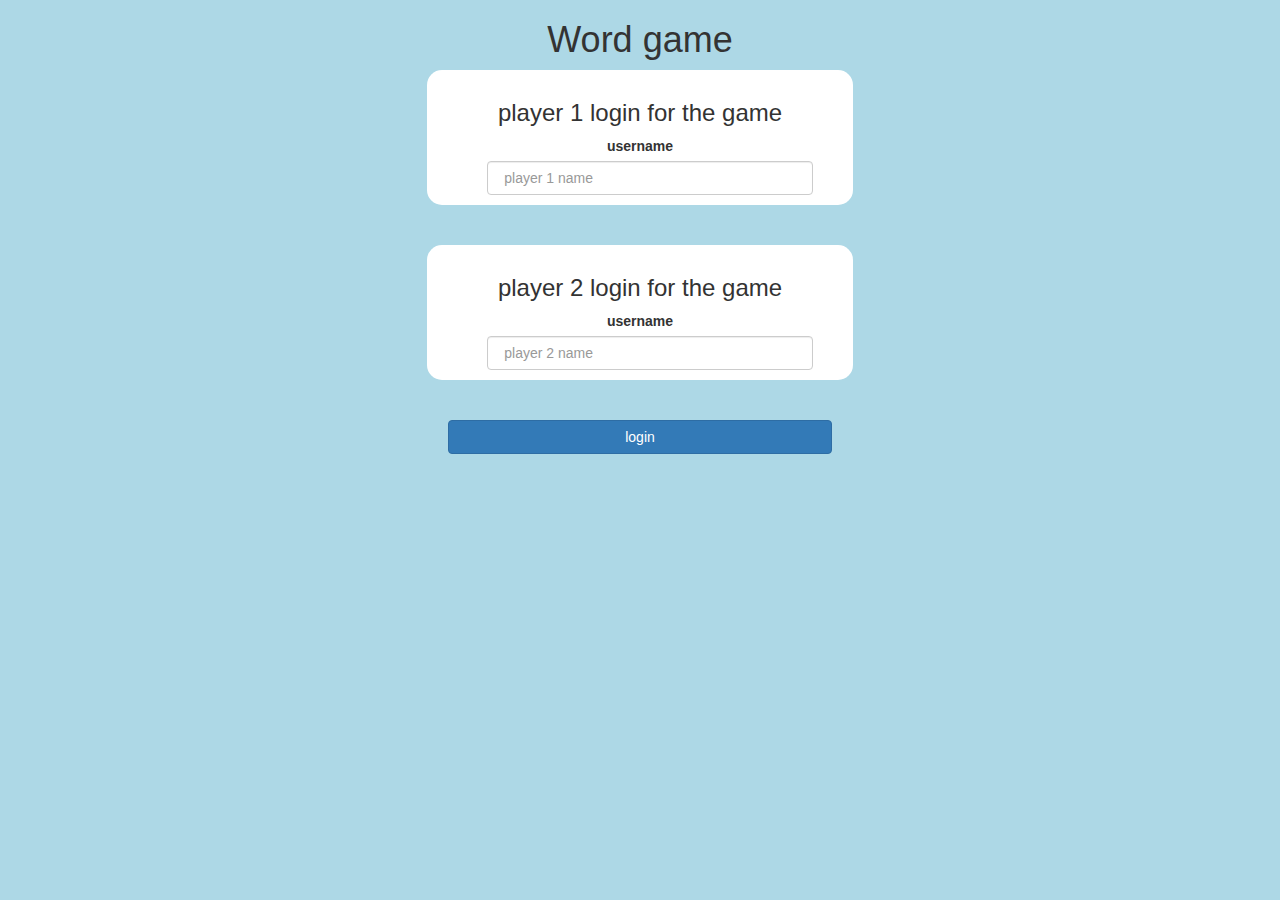
<file: index.html>
<!DOCTYPE html>
<html>
<head>
	<title>Guess The Word</title>

<meta name="viewport" content="width=device-width, initial-scale=1">
<link rel="stylesheet" href="https://maxcdn.bootstrapcdn.com/bootstrap/3.4.0/css/bootstrap.min.css">
<script src="https://ajax.googleapis.com/ajax/libs/jquery/3.4.1/jquery.min.js"></script>
<script src="https://maxcdn.bootstrapcdn.com/bootstrap/3.4.0/js/bootstrap.min.js"></script>

<link rel="stylesheet" type="text/css" href="game.css">

<script src="game_login.js"></script>
</head>
<body>
	<center>
		<h1>Word game</h1>
<div class="col-lg-4 col-sm-8 col-xs-11 login_div1" >
	<h3>player 1 login for the game</h3>
	<label>username</label>
	<input type="text" id= "player1_name" class="form-control" placeholder=" player 1 name">
	<br>
</div>
<br>
<br>
<div class="col-lg-4 col-sm-8 col-xs-11 login_div2" >
	<h3>player 2 login for the game</h3>
	<label>username</label>
	<input type="text" id= "player2_name" class="form-control" placeholder=" player 2 name">
	<br>
</div>
<br>
<br>
<button style="width:30%" class="btn btn-primary" onclick="adduser()">login</button>
</center>
</body>
</html>
</file>
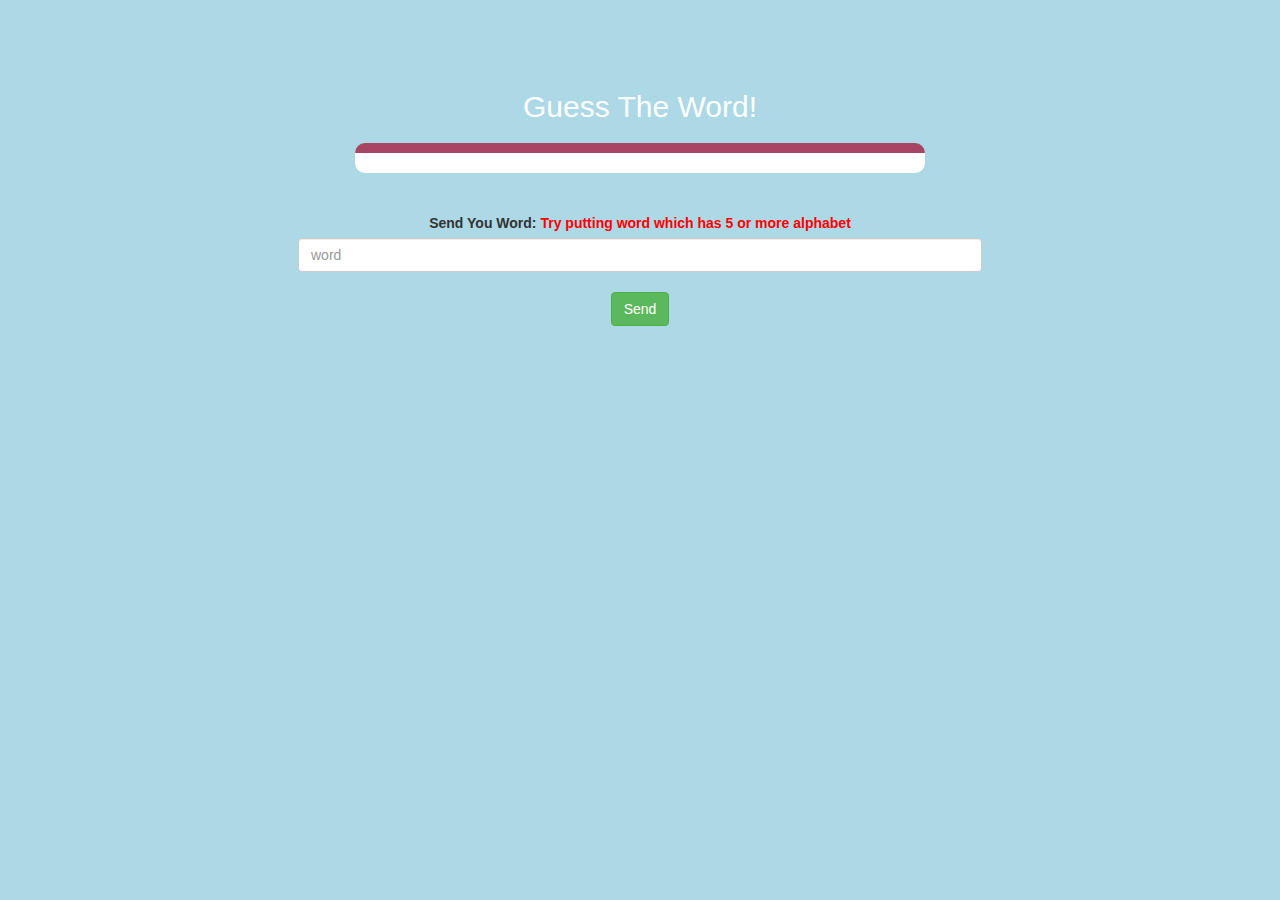
<file: game_page.html>
<!DOCTYPE html>
<html>

<head>
	<title>Guess The Word</title>

	<meta name="viewport" content="width=device-width, initial-scale=1">
	<link rel="stylesheet" href="https://maxcdn.bootstrapcdn.com/bootstrap/3.4.0/css/bootstrap.min.css">
	<script src="https://ajax.googleapis.com/ajax/libs/jquery/3.4.1/jquery.min.js"></script>
	<script src="https://maxcdn.bootstrapcdn.com/bootstrap/3.4.0/js/bootstrap.min.js"></script>

	<link rel="stylesheet" type="text/css" href="game.css">
</head>

<body>
	<h4 id="player1_name"></h4>
	<span id="player1_score"></span>
	<br>
	<h4 id="player2_name"></h4>
	<span id="player2_name"></span>
	<div class="container">
		<center>
			<h2 style="color: white;">Guess The Word!</h2>
            <h3 id="player_question"></h3>
			<h3 id="player_answer"></h3>
			<div id="output" class="col-lg-6"></div>

			<br>
			<br>


			<label>Send You Word: <b style="color: red">Try putting word which has 5 or more alphabet</b></label>
			<input type="text" id="word" class="form-control" placeholder="word">

			<br>
			<button class="btn btn-success" onclick="send()">Send</button>

		</center>
	</div>

	<script src="game_page.js"></script>
</body>

</html>
</file>
<file: game.css>
body
{
	background: lightblue;
}

	.login_div1 , .login_div2
	{
		background: white;
		padding: 10px;
		float: none;
		border-radius: 15px;
	}


#player1_name , #player2_name
{
	display: inline-block;
	margin-left: 20px;
	width: 80%
}
#word
{
	width: 60%;
}
#word_display
{
	letter-spacing: 5px;
}
#output
{
background: white;
border-radius: 10px;
border-top: 10px solid #AA4465;
padding: 10px;
float: none;
text-align: left;
}
</file>
